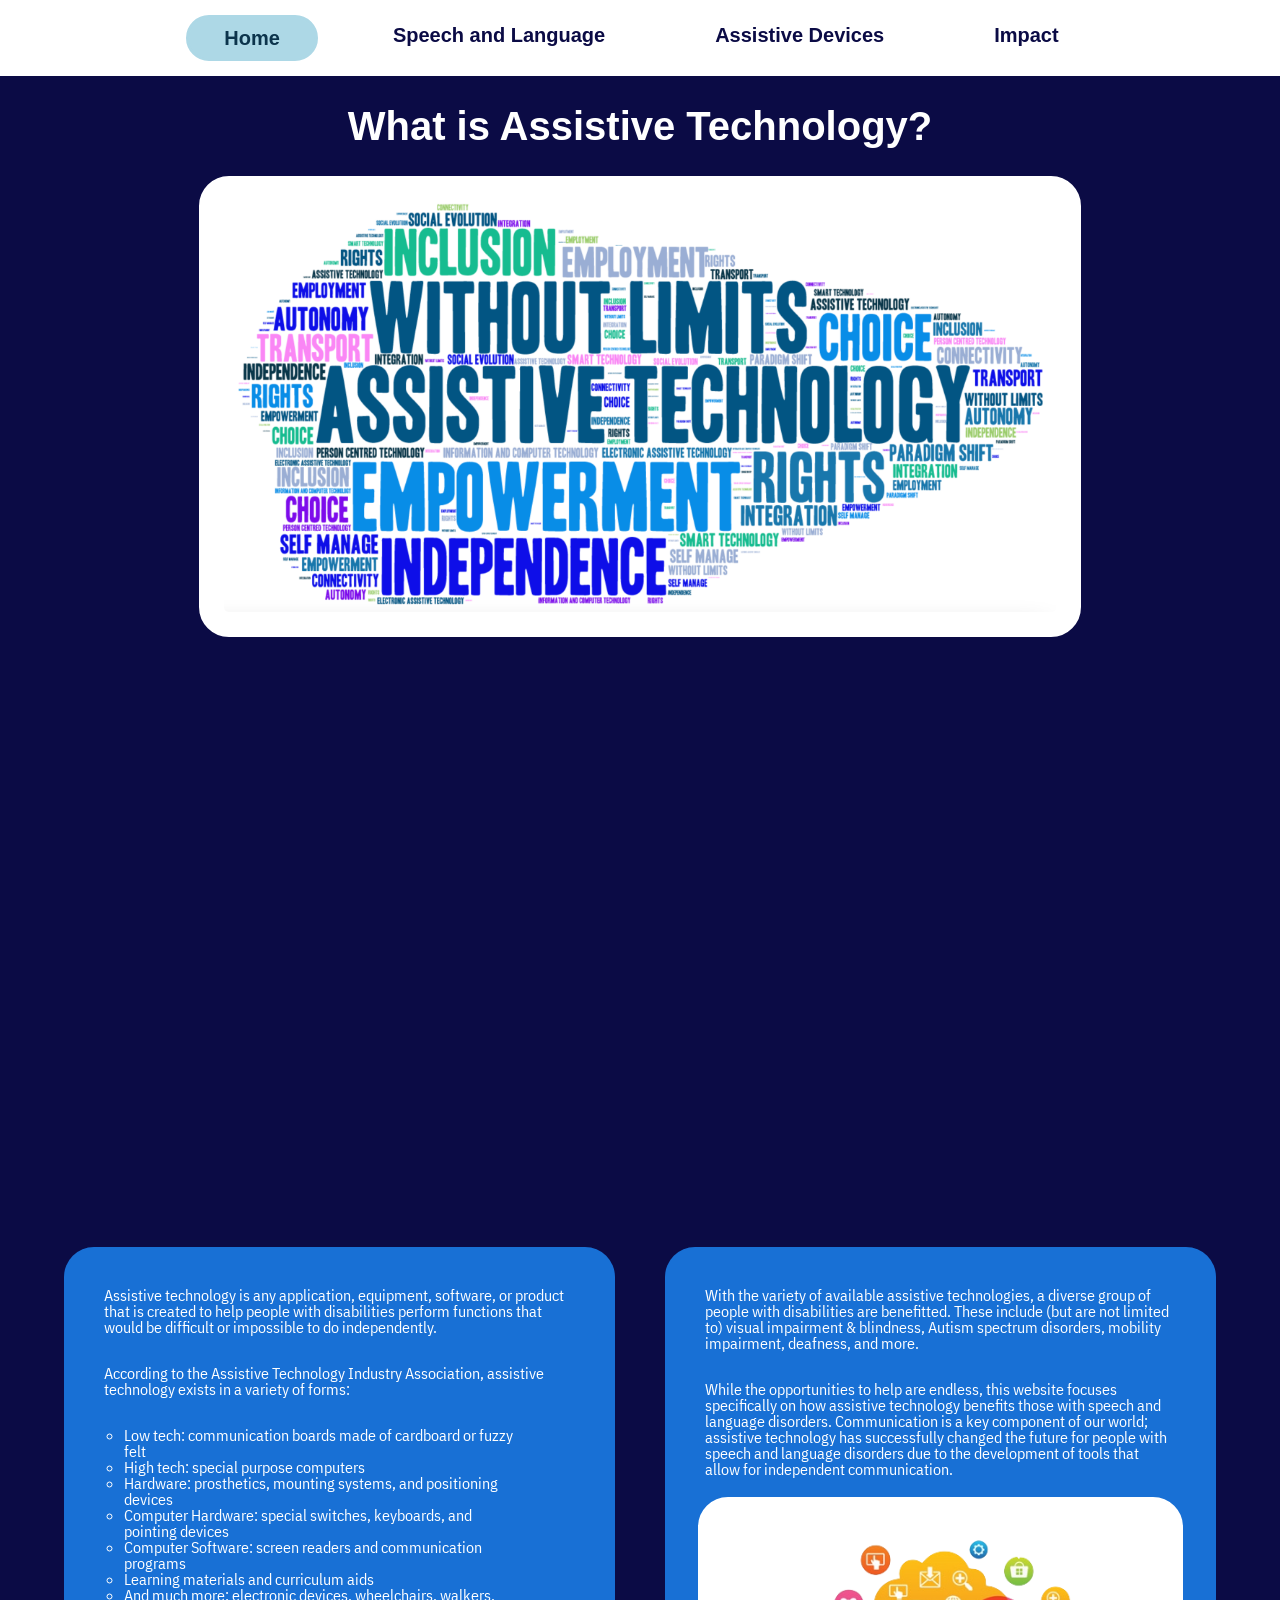
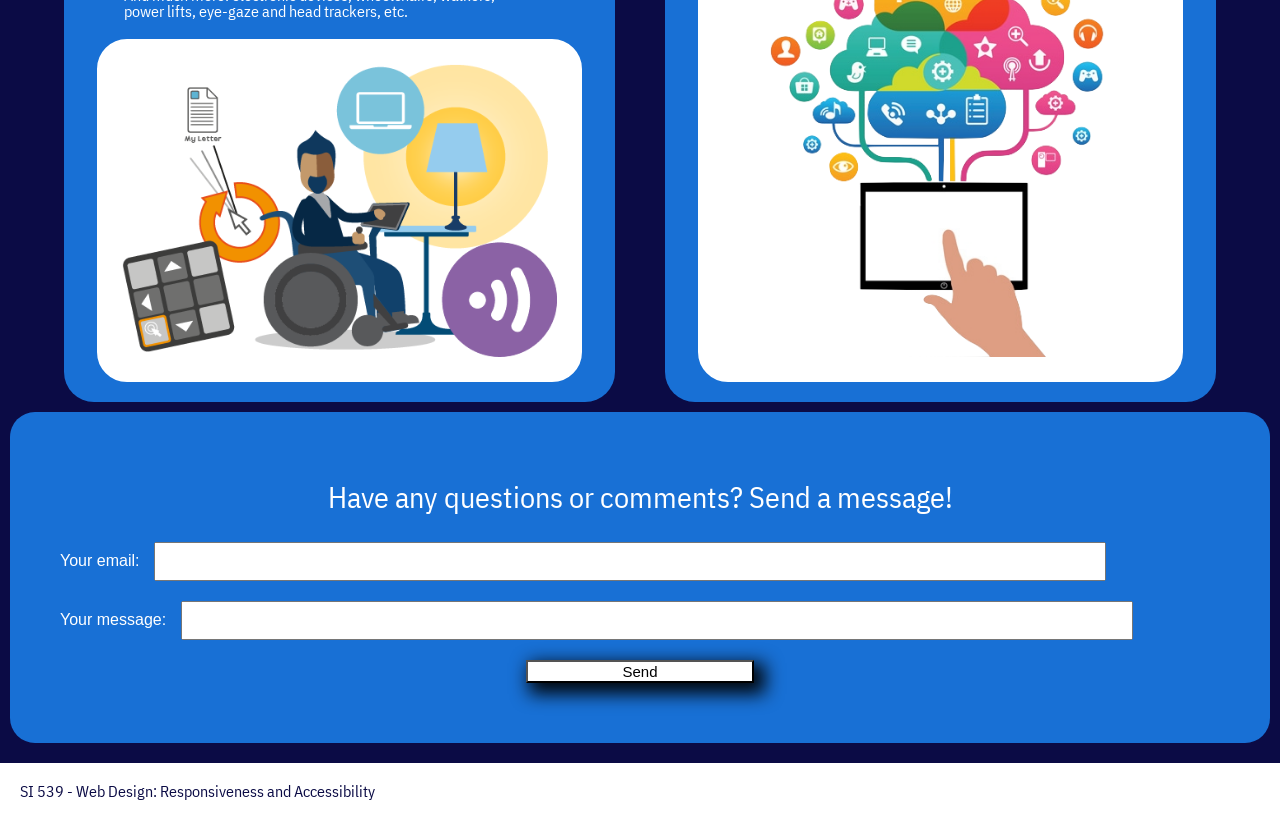
<file: index.html>
<!DOCTYPE html>
<html lang="en">

<head>
    <meta charset="UTF-8">
    <meta name="viewport" content="width=device-width, initial-scale=1.0">
    <link rel="icon" href="images/favicon.png">
    <link rel="stylesheet" href="css/html5reset.css">
    <link rel="stylesheet" href="css/styles.css">
    <title>Assistive Technology</title>
    <!-- Google tag (gtag.js) -->
    <script async src="https://www.googletagmanager.com/gtag/js?id=G-TQQ62ZXK7L"></script>
    <script>
      window.dataLayer = window.dataLayer || [];
      function gtag(){dataLayer.push(arguments);}
      gtag('js', new Date());

      gtag('config', 'G-TQQ62ZXK7L');
    </script>

    <link rel="preconnect" href="https://fonts.googleapis.com">
    <link rel="preconnect" href="https://fonts.gstatic.com" crossorigin>
    <link href="https://fonts.googleapis.com/css2?family=IBM+Plex+Sans+Condensed:wght@500&display=swap" rel="stylesheet">
</head>
    
<body>
    <div class = "skip"><a href="#main">Skip to Main Content</a></div>
    <header>
        <nav>
            <a class = "navpage" href="index.html">Home</a>
            <a href="speech.html">Speech and Language</a>
            <a href="devices.html">Assistive Devices</a>
            <a href="impact.html">Impact</a>
        </nav>
    </header>
    
    <main id = "main">
        <h1>What is Assistive Technology?</h1>
        <img class = "mainimage" src="images/wordweb.jpg" alt="Words related to accessibility">
       
        <div class = "whole">
            <iframe title = "YoutubeVid" caption = "ssistive Technology Youtube Video" src="https://www.youtube.com/embed/DBxmADjQlI4"></iframe>
            <div class = "section2"><p>Assistive technology is any application, equipment, software, or product that is created to help people with disabilities perform functions that would be difficult or impossible to do independently.</p><p>According to the Assistive Technology Industry Association, assistive technology exists in a variety of forms:</p>
            <ul>
                <li>Low tech: communication boards made of cardboard or fuzzy felt</li>
                <li>High tech: special purpose computers</li>
                <li>Hardware: prosthetics, mounting systems, and positioning devices</li>
                <li>Computer Hardware: special switches, keyboards, and pointing devices</li>
                <li>Computer Software: screen readers and communication programs</li>
                <li>Learning materials and curriculum aids</li>
                <li>And much more: electronic devices, wheelchairs, walkers, power lifts, eye-gaze and head trackers, etc. </li>
            </ul>
            
            <img class = "indeximage" src="images/persondesk.png" alt="Animation of person in wheelchair at desk and assistive technologies around"> </div>
            
            <div class = "section3"> <p>With the variety of available assistive technologies, a diverse group of people with disabilities are benefitted. These include (but are not limited to) visual impairment & blindness, Autism spectrum disorders, mobility impairment, deafness, and more. </p> <p>While the opportunities to help are endless, this website focuses specifically on how assistive technology benefits those with speech and language disorders. Communication is a key component of our world; assistive technology has successfully changed the future for people with speech and language disorders due to the development of tools that allow for independent communication.</p>

          
            <img class = "indeximage" src="images/accessibilityscreen.png" alt="Computer screen with icons of assistive needs"></div>
        
          
          </div>
        
        <form
          action="https://formspree.io/f/mzbwkwey"
          method="POST"
        >
          <p class = "topform">Have any questions or comments? Send a message!</p>
          <div class = "inputarea">
            <label>
              Your email:
              <input type="email" name="email">
            </label>
          </div>

          <div class = "inputarea">
            <label>
              Your message:
              <input name="message"></textarea>
            </label>
          </div>
          
          <div class = "sendarea">
            <button type="submit">Send</button>
          </div>
        
        
    </main>

    <footer>
        <p class = "foot">SI 539 - Web Design: Responsiveness and Accessibility</p>
    </footer>

</body>
</html>
</file>
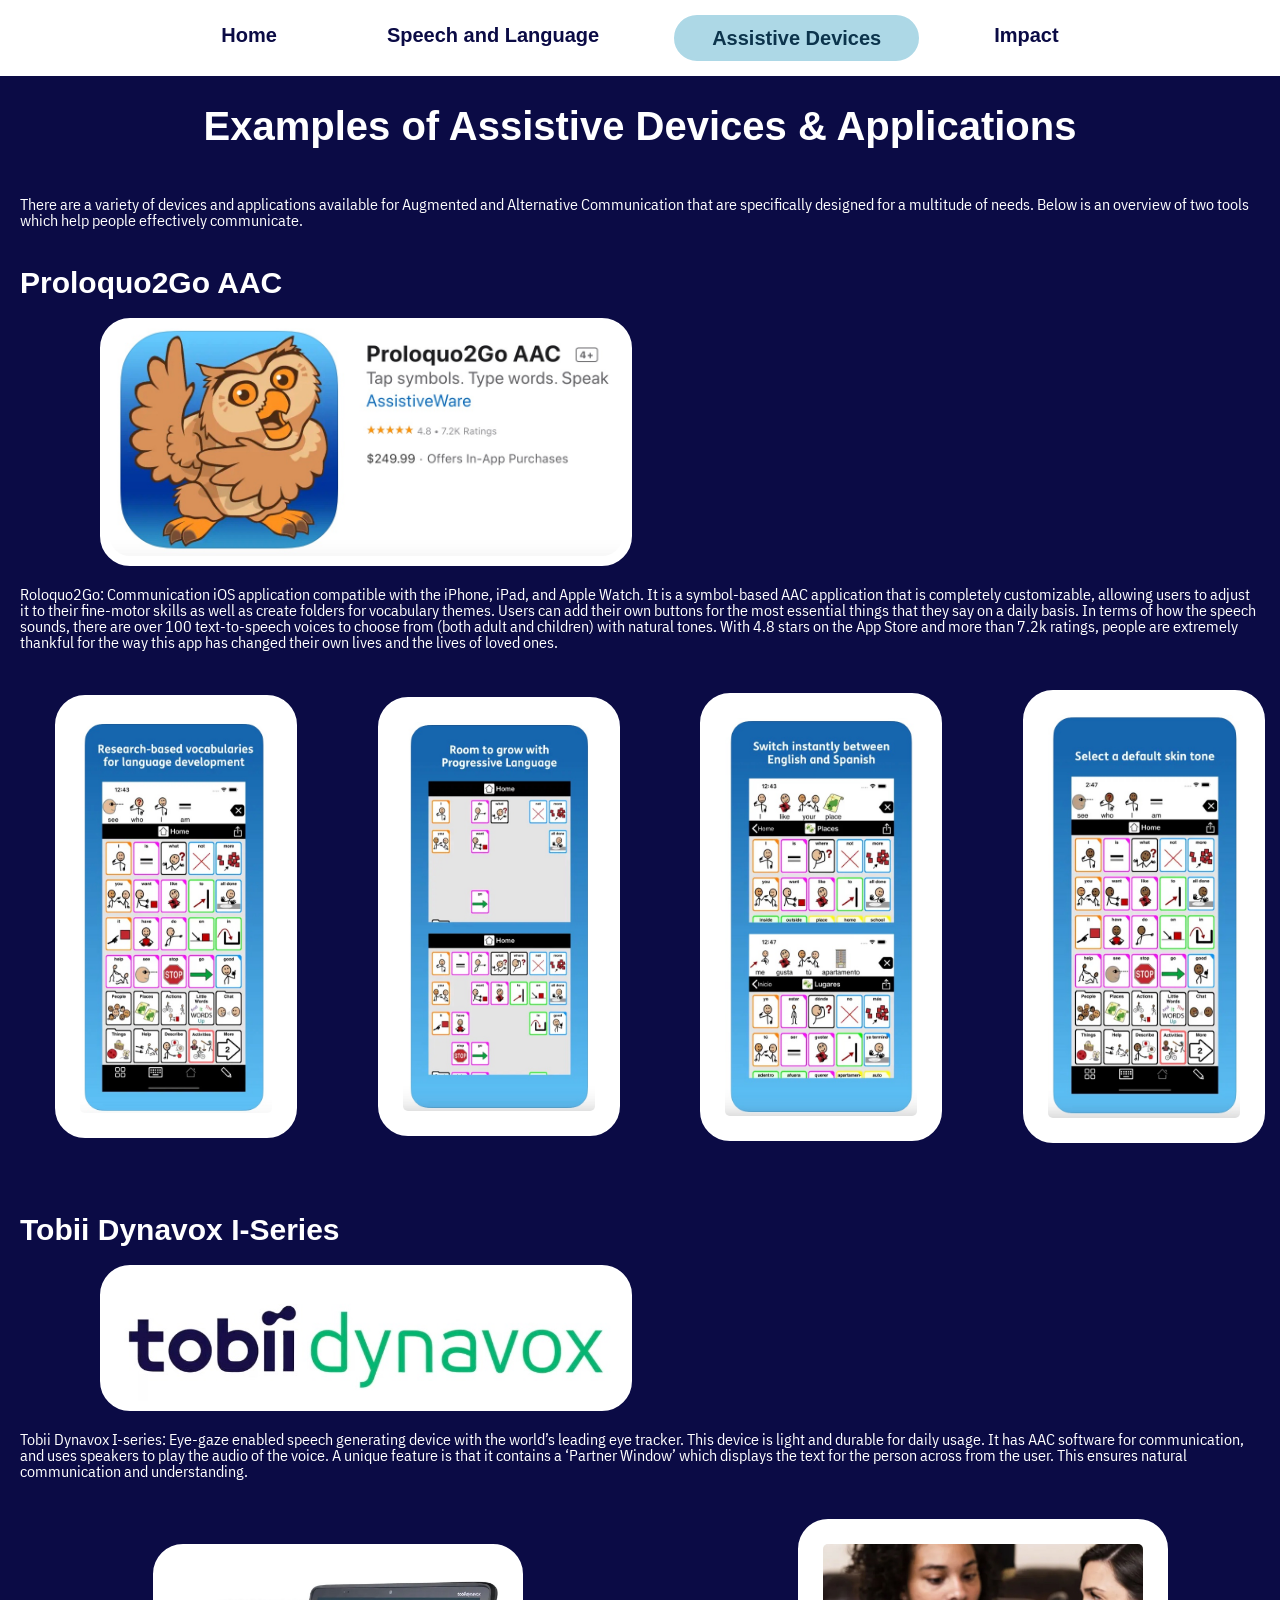
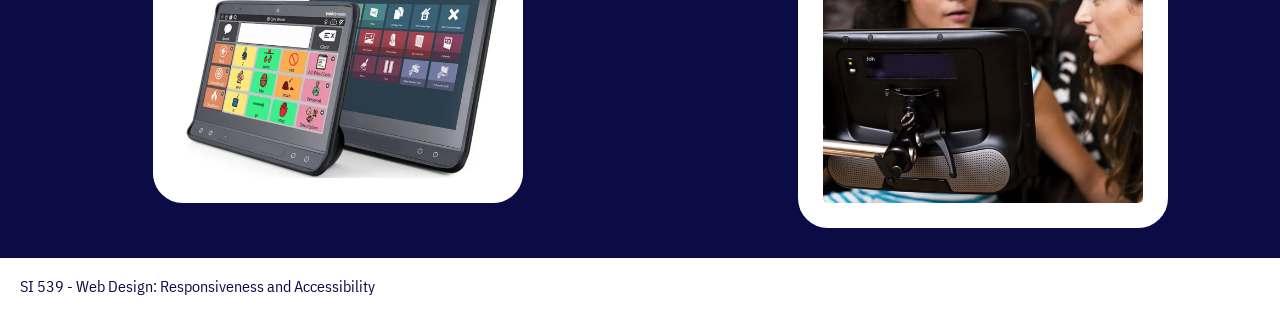
<file: devices.html>
<!DOCTYPE html>
<html lang="en">

<head>
    <meta charset="UTF-8">
    <meta name="viewport" content="width=device-width, initial-scale=1.0">
    <link rel="icon" href="images/favicon.png">
    <link rel="stylesheet" href="css/html5reset.css">
    <link rel="stylesheet" href="css/styles.css">
    <title>Devices Gallery</title>
        <script async src="https://www.googletagmanager.com/gtag/js?id=G-TQQ62ZXK7L"></script>
    <script>
      window.dataLayer = window.dataLayer || [];
      function gtag(){dataLayer.push(arguments);}
      gtag('js', new Date());

      gtag('config', 'G-TQQ62ZXK7L');
    </script>

    <link rel="preconnect" href="https://fonts.googleapis.com">
    <link rel="preconnect" href="https://fonts.gstatic.com" crossorigin>
    <link href="https://fonts.googleapis.com/css2?family=IBM+Plex+Sans+Condensed:wght@500&display=swap" rel="stylesheet">

</head>
    

<body>
    <div class = "skip"><a href="#main">Skip to Main Content</a></div>
    <header>
        <nav>
            <a href="index.html">Home</a>
            <a href="speech.html">Speech and Language</a>
            <a class = "navpage" href="devices.html">Assistive Devices</a>
            <a href="impact.html">Impact</a>
        </nav>
    </header>

    <main id = "main">
        <h1>Examples of Assistive Devices & Applications</h1>
        <p>There are a variety of devices and applications available for Augmented and Alternative Communication that are specifically designed for a multitude of needs. Below is an overview of two tools which help people effectively communicate.</p>

        <h2>Proloquo2Go AAC</h2>
        <img class="logoimage" src="images/roloquo_logo.jpg" alt="Roloquo app logo">
        
        <p class="devicestxt1">Roloquo2Go: Communication iOS application compatible with the iPhone, iPad, and Apple Watch. It is a symbol-based AAC application that is completely customizable, allowing users to adjust it to their fine-motor skills as well as create folders for vocabulary themes. Users can add their own buttons for the most essential things that they say on a daily basis. In terms of how the speech sounds, there are over 100 text-to-speech voices to choose from (both adult and children) with natural tones. With 4.8 stars on the App Store and more than 7.2k ratings, people are extremely thankful for the way this app has changed their own lives and the lives of loved ones. </p>
        <div class = "devicesflex1">
            <img class = "fleximg" src="images/screenshotimages.jpg" alt="Screenshot of page in Roloquo App showing images for each word">
            <img class = "fleximg" src="images/screenshotcustomize.jpg" alt="Screenshot of page in Roloquo app showing customization to make sentences">
            <img class = "fleximg" src="images/screenshotlanguages.jpg" alt="Screenshot of page in Roloquo app showing ability to choose language">
            <img class = "fleximg" src="images/screenshotskin.jpg" alt="Screenshot of page in Roloquo app showing customization to choose skin color for avatar personalization">
        </div>
        <br>
        <br>
        <h2>Tobii Dynavox I-Series</h2>
        <img class="logoimage" src="images/tobiilogo.jpg" alt="Logo of Tobii Dynavox I-Series">
        
        <p class="devicestxt2">Tobii Dynavox I-series: Eye-gaze enabled speech generating device with the world’s leading eye tracker. This device is light and durable for daily usage. It has AAC software for communication, and uses speakers to play the audio of the voice. A unique feature is that it contains a ‘Partner Window’ which displays the text for the person across from the user. This ensures natural communication and understanding.</p>
        <div class = "devicesflex2">
            <img class = "fleximg2" src="images/Iseriestablet.jpg" alt="I-series device">
            <img class = "fleximg2" src="images/Iseriesaction.jpg" alt="I-series in use in a conversation">
        </div>

    </main>

    <footer>
        <p class = "foot">SI 539 - Web Design: Responsiveness and Accessibility</p>
    </footer>

</body>
</html>
</file>
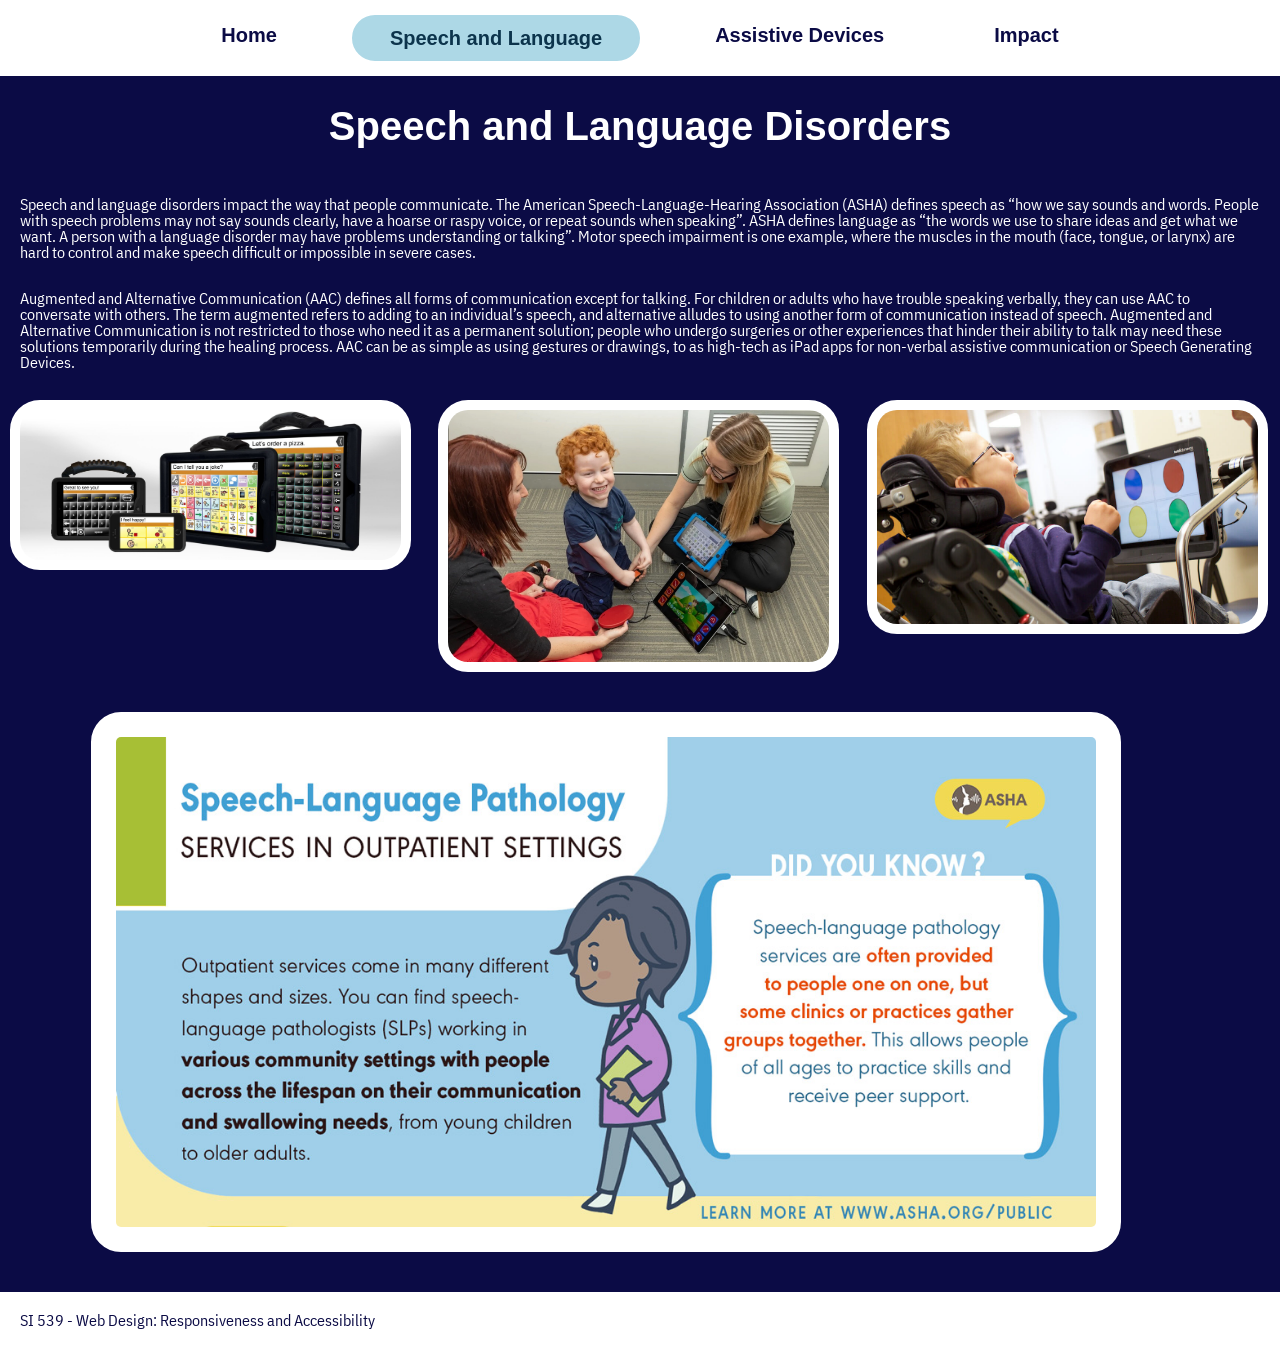
<file: speech.html>
<!DOCTYPE html>
<html lang="en">

<head>
    <meta charset="UTF-8">
    <meta name="viewport" content="width=device-width, initial-scale=1.0">
    <link rel="icon" href="images/favicon.png">
    <link rel="stylesheet" href="css/html5reset.css">
    <link rel="stylesheet" href="css/styles.css">
    <title>Speech and Language</title>
    <script async src="https://www.googletagmanager.com/gtag/js?id=G-TQQ62ZXK7L"></script>
    <script>
      window.dataLayer = window.dataLayer || [];
      function gtag(){dataLayer.push(arguments);}
      gtag('js', new Date());

      gtag('config', 'G-TQQ62ZXK7L');
    </script>

    <link rel="preconnect" href="https://fonts.googleapis.com">
    <link rel="preconnect" href="https://fonts.gstatic.com" crossorigin>
    <link href="https://fonts.googleapis.com/css2?family=IBM+Plex+Sans+Condensed:wght@500&display=swap" rel="stylesheet">

</head>
    
<body>
    <div class = "skip"><a href="#main">Skip to Main Content</a></div>
    <header>
        <nav>
            <a href="index.html">Home</a>
            <a class = "navpage" href="speech.html">Speech and Language</a>
            <a href="devices.html">Assistive Devices</a>
            <a href="impact.html">Impact</a>
        </nav>
    </header>

    <main id = "main">
        <h1>Speech and Language Disorders</h1>
        <p>Speech and language disorders impact the way that people communicate. The American Speech-Language-Hearing Association (ASHA) defines speech as “how we say sounds and words. People with speech problems may not say sounds clearly, have a hoarse or raspy voice, or repeat sounds when speaking”. ASHA defines language as “the words we use to share ideas and get what we want. A person with a language disorder may have problems understanding or talking”. Motor speech impairment is one example, where the muscles in the mouth (face, tongue, or larynx) are hard to control and make speech difficult or impossible in severe cases. </p>
        <p>Augmented and Alternative Communication (AAC) defines all forms of communication except for talking. For children or adults who have trouble speaking verbally, they can use AAC to conversate with others. The term augmented refers to adding to an individual’s speech, and alternative alludes to using another form of communication instead of speech. Augmented and Alternative Communication is not restricted to those who need it as a permanent solution; people who undergo surgeries or other experiences that hinder their ability to talk may need these solutions temporarily during the healing process. AAC can be as simple as using gestures or drawings, to as high-tech as iPad apps for non-verbal assistive communication or Speech Generating Devices.</p>
        <div class ="tablet">
            <div class = "speechimgs">
                <img class = "speechimage extra" src="images/devices.jpg" alt="Assistive devices for speech">
                <img class = "speechimage" src="images/boyanddevice.jpg" alt="Two women with a young boy as he learns his AAC device">
                <img class = "speechimage" src="images/deviceaction.jpg" alt="Boy with assistive speech device attached to his wheelchair">
            </div>

            <div class="definition">
                <img src="images/slp.jpg" alt = "Outpatient opportunities for people with speech language disorders."> 
            </div>
        </div>
    </main>

    <footer>
        <p class = "foot">SI 539 - Web Design: Responsiveness and Accessibility</p>
    </footer>

</body>
</html>
</file>
<file: css/styles.css>
body{
    font-family: 'Agency FB Regular', 'Arial Narrow Bold', sans-serif;
    font-size: 16px;
    
    margin: 0px;
    padding: 0px;
    overflow-x: hidden;
    background-color: #0B0B45;
    background-size: cover;
    background-repeat: no-repeat;
    display: grid;
    grid-template-columns: 1fr;
    grid-template-rows: auto;

}

@keyframes popping {
	0% {
		transform: scale(0.8);
	}

	25% {
		transform: scale(1);
	}

    50% {
		transform: scale(0.8);
	}

	100% {
		transform: scale(1);
	}
}

header{
    grid-row: 1 / span 1;
    grid-column: 1;
}

main{
    grid-row: 2;
    grid-column: 1;
    background-color: #0B0B45;
}

nav{
    background-color: white;
}





h1{
    font-size: 40px;
    text-align: center;
    padding: 30px;
    color: white;
    font-weight: bold;
    animation: popping 5s linear;

}

@media screen and (prefers-reduced-motion: reduce) {
    h1{
      animation: none;
  }

}

h2{
    font-size:30px;
    font-weight: bold;
    padding: 20px;
    color: white;
}

p{
    padding: 10px;
    font-family: 'IBM Plex Sans Condensed', sans-serif;
    color: white;
    margin: 10px;
}

ul{
    list-style-type: circle;
    padding-left: 20px;
    padding-right: 50px;
    color: white;
    margin: 20px;
    font-family: 'IBM Plex Sans Condensed', sans-serif;
}

img{
    width: 85%;
    display: block;
    margin: auto;
    padding: 20px;
    border: 5px solid white;
    background-color: white;
    border-radius: 30px;
}

img:hover{
    border: 5px solid  #1657e8;
    border-radius: 30px;
}

.foot{
    color: #0B0B45;
}

/*NAVIGATION*/

nav{
    padding-top: 30px;
    text-align: center;
    padding: 20px;
}

nav a{
    color: #0B0B45;
    text-decoration: none;
    font-weight: bold;
    font-size: 20px;
    padding-left: 35px;
    padding-right: 35px;
    padding-top: 10px;
    padding-bottom: 10px;
    border-radius: 30px;
    background-color: white;
    display: block;
    margin: 10px;
  }

nav a:hover{
    border: 3px dotted #0c344c;
    background-color: #3EB489;
    color: white;
}

.navpage{
    border: 3px solid lightblue;
    background-color: lightblue ;
    color: #0c344c;
}



/* ACCESSIBILITY */
.skip a{
    position: absolute;
    top: -40px;
    z-index: 1;
    color: white;
}

.skip a:focus{
    position: absolute;
    top: 0;
    color: white;
    background-color: black;
}


/*INDEX DETAILS*/

.mainimage{
    width: 80%;
    display: block;
    margin: auto;
    border: 5px solid white;
}

.main{
    color: white;
    background-color: black;
}

iframe{
    display: none;
}

/* FORM */

form{
    background-color: #1870d5;
    border-radius: 25px;
    padding: 50px;
    margin: 10px;
  }

  .topform {
    font-size: 30px;
    text-align: center;
  }

  label {
    color: white;
    font-size: 16px;
  }

  .inputarea{
    display: flex;
    flex-direction: column;
    justify-content: center;
  }

  .sendarea{
    display: flex;
    justify-content: center;
    margin: 10px;
  }

  input{
    width: 80%;
    padding: 10px;
    margin: 10px;
  }

  button{
    width: 20%;
    background-color: white;
    color: black;
    box-shadow: 7px 7px 18px 4px rgba(0,0,0,.95);
    font-size: 15px;
  }

/* DEVICES DETAILS - Gallery */

.logoimage{
    display: block;
    border: 5px solid white;
    padding: 5px;
    width: 90%;
    margin: auto;
}
.devicesflex1{
    display: flex;
    width: 90%;
    flex-direction: column;
    margin: auto;
    row-gap: 20px;

}

.devicesflex2{
    display: flex;
    width: 90%;
    flex-direction: column;
    margin: auto;
    row-gap: 20px;

}

/* SPEECH DETAILS */
.speechimage{
    margin-top: 10px;
    margin-bottom: 10px;
}

.definition{
    display: none;
}

/* IMPACT DETAILS */


.fa-comments{
    color: white;
    text-align: center;
    width: 100%;
    
}

.aside_main{
    display: grid;
    grid-template-columns: 1fr;
}

.left_content{
    grid-column: 1;
}

aside {
    grid-column: 1;
    background-color: #02075d;
    background-image: url("../images/trees.jpg");
    background-color: black;
    border-radius: 20px;
    margin: 10px;
    padding-top: 20px;
}

.impactimg{
    margin-top: 10px;
    margin-bottom: 20px;
}



/* footer */

footer{
    grid-row: auto;
    color: black;
    background-color: white;
    grid-column: 1;
    margin-top: 10px;
    
}

/* TABLET */
@media screen and (min-width:500px){

/* index */


.whole{
    display: grid; 
    grid-template-columns: 1fr 1fr;
}

.section2{
    grid-column: 1;
}

.section3{
    grid-column: 2;
}

/* speech */

.speechimgs{
    display: flex;
    flex-wrap: wrap;
    justify-content: center;
}

.speechimage {
    margin: 10px;
    border: 5px solid white;
    padding: 5px;
    width: 40%
}

.backgroundimg{
    width: 80%;
    height: 30%;
    background-image: url("../images/AACsensordiagram.jpg");
}


.definition{
    width: 90%;
    margin: 30px;
    display: block;

}

/* devices */

.devicesflex1, .devicesflex2{  
    flex-direction: row;
    flex-wrap: wrap;
    column-gap: 5px;
    overflow: hidden;
}

.fleximg{
    width: 30%;
    
}

.fleximg2 {
    width: 30%;
}


/*impact*/

.left{
    display: grid;
    grid-template-columns: 1fr 1fr;
}

}

/* DESKTOP */ 
@media screen and (min-width:900px){


    @keyframes movetitle {
        from {
            margin-left: 100%;
            width: 100%;
        }
        
        to {
            margin-left: 0%;
            width: 90%;
        }

    }

    h1{
        animation-duration: 4s;
    }

    nav{
        display: flex;
        justify-content: center;
        padding: 5px;
    }

    nav a{
        margin-left: 20px;
        margin-right: 20px;
    }

    
    /* INDEX DETAILS */

    .whole{
        display: grid;
        width: 90%;
        margin: auto;
        grid-template-columns: 1fr 1fr;
        column-gap: 50px;
    }

    iframe{
        display: block;
        grid-column: 1/3;
        grid-row: 1;
        width: 100%;
        height: 500px;
        padding-bottom: 80px;
        
    }
    .mainimage{
        width: 65%;
        margin-bottom: 30px;
    }
    
   .section2{
        border-radius:30px;
        grid-column-start: 1;
        grid-row-start: 2;
        background-color: #1870d5;
        padding: 20px;
        margin: auto;
        object-fit: fill;
    }
    
    .section3{
        border-radius: 30px;
        grid-column-start: 2;
        grid-row-start: 2;
        margin: auto;
        background-color: #1870d5;
        padding: 20px;
    }

   
    

    /* SPEECH DETAILS*/

    .speechimgs{
        display: grid;
        grid-template-columns: 1fr 1fr 1fr;
        column-gap: 5px;
    }

    .speechimage{
        width: 90%;
    }
 

    /* DEVICES DETAILS - Gallery */

    .logoimage{
        width: 40%;
        margin-left: 100px;
    }

    .devicesflex1, .devicesflex2{
        column-gap: 10px;
        width: 100%;    
        padding: 20px;
    }

    .fleximg{
        width: 15%;
    }

    .fleximg2 {
        width: 25%;
    }
 
    .devicestxt1, .devicestxt2 {
        display: block;
    }

    /* IMPACT DETAILS */

    
    .aside_main{
        display: grid;
        grid-template-columns: 2fr 1fr;
        grid-row: auto;
 
    }
    
    .left_content{
        grid-column: 1;
        grid-row: 3;
    }

    .left{
        display: flex;
        flex-direction: row;
        column-gap: 10px;
    }

    .impactimg{
        width: 30%;
        height: 50%;
    }

    .headtop1{
        grid-column: 1/3;
        grid-row: 1;

    }

    .headtop2{
        grid-column: 1/3;
        grid-row: 2;
    }
    
    aside {
        grid-column: 2;
        grid-row: 3 / 6;
        border-radius: 20px;
        margin: 10px;
        padding-top: 150px;
        padding-left: 30px;
        padding-right: 30px;
        padding-bottom: 150px;

    }
    
    
}
</file>
